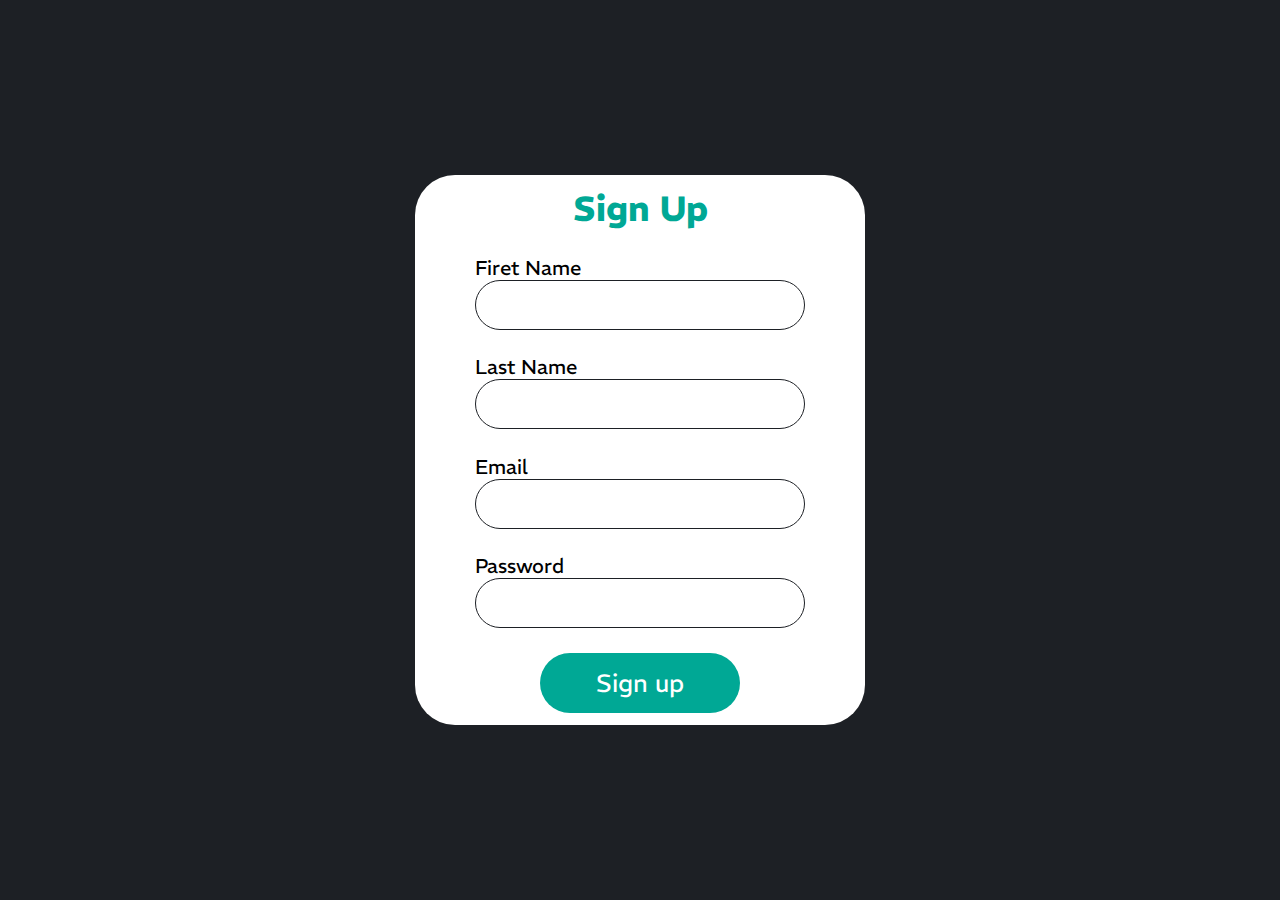
<file: register.html>
<!DOCTYPE html>
<html lang="en">
<head>
  <meta charset="UTF-8">
  <meta name="viewport" content="width=device-width, initial-scale=1.0">
  <link rel="stylesheet" href="./css/all.css">
  <link rel="stylesheet" href="./css/style.css">
  <title>Clothes</title>
</head>
<body>
  <div class="sign-in-up">
    <form action="" method="post">
      <h1>sign up</h1>
      <div>
        <label for="firet-name">Firet Name</label>
        <input type="text" name="firet-name" id="firet-name">
      </div>
      <div>
        <label for="last-name">Last Name</label>
        <input type="text" name="last-name" id="last-name">
      </div>
      <div>
        <label for="email">Email</label>
        <input type="email" name="email" id="email">
      </div>
      <div>
        <label for="password">Password</label>
        <input type="password" name="password" id="password">
      </div>
      <button type="submit">Sign up</button>
    </form>
  </div>
  <script src="./js/script.js"></script>
</body>
</html>
</file>
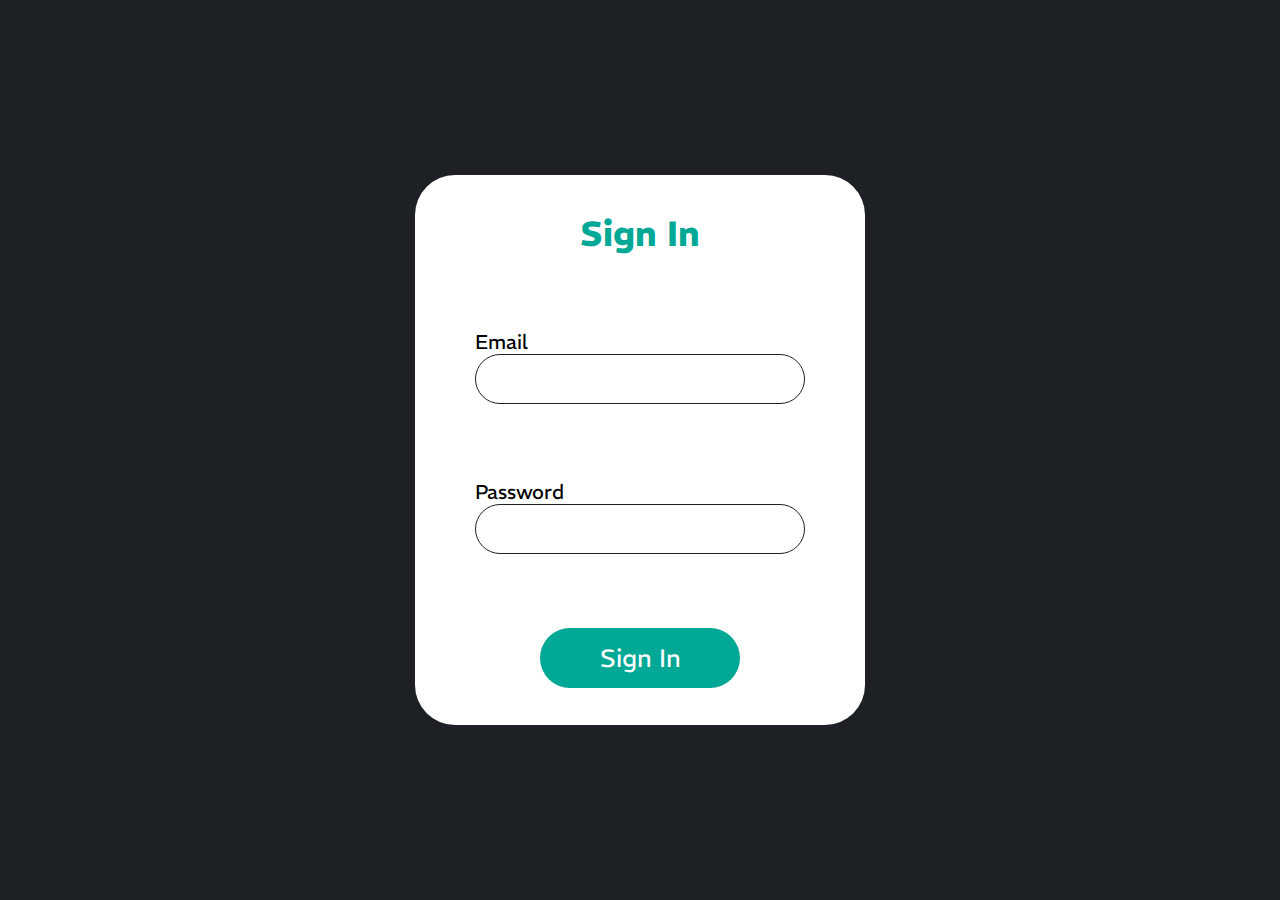
<file: sign-in.html>
<!DOCTYPE html>
<html lang="en">
<head>
  <meta charset="UTF-8">
  <meta name="viewport" content="width=device-width, initial-scale=1.0">
  <link rel="stylesheet" href="./css/all.css">
  <link rel="stylesheet" href="./css/style.css">
  <title>Clothes</title>
</head>
<body>
  <div class="sign-in-up">
    <form action="" method="post">
      <h1>sign in</h1>
      <div>
        <label for="email">Email</label>
        <input type="email" name="email" id="email">
      </div>
      <div>
        <label for="password">Password</label>
        <input type="password" name="password" id="password">
      </div>
      <button type="submit">Sign In</button>
    </form>
  </div>
  <script src="./js/script.js"></script>
</body>
</html>
</file>
<file: css/style.css>
@import url('https://fonts.googleapis.com/css2?family=REM:wght@100;200;300;400;500;600;700;800;900&display=swap');

* {
  margin: 0;
  padding: 0;
  box-sizing: border-box;
  font-family: 'REM', sans-serif;
}

:root {
  --orange: hsl(173, 100%, 33%);
  --orange-hover: hsl(173, 100%, 30%);
  --navbar-color: rgba(0, 0, 0, 0.7);
  --Very-dark-blue: hsl(220, 13%, 13%);
  --Very-plus-dark-blue: hsl(240, 10%, 8%);
  --pale-orange: hsl(25, 100%, 94%);
  --Dark-grayish-blue: hsl(219, 9%, 45%);
  --Grayish-blue: hsl(220, 14%, 75%);
  --Light-grayish-blue: hsl(223, 64%, 98%);
  --White: hsl(0, 0%, 100%);
  --black: rgb(0, 0, 0);
  --font-size-site-name: 60px;
  --font-size-first-letter-site-name: 80px;
  --font-weight-site-name: 900;
  --transition: all 0.3s ease;
  --h1: 100px;
  --raduis: 40px;
}

html {
  scroll-behavior: smooth;
}
::-webkit-scrollbar {
  width: 12px;
}
::-webkit-scrollbar-track {
  background-color: var(--Very-dark-blue);
}
::-webkit-scrollbar-thumb {
  background-color: var(--Light-grayish-blue);
  border-radius: 5px;
  -webkit-border-radius: 5px;
  -moz-border-radius: 5px;
  -ms-border-radius: 5px;
  -o-border-radius: 5px;
}

/* ! End Style Nve */
header {
  position: fixed;
  width: 100%;
  height: 100px;
  background-color: var(--Very-dark-blue);
  z-index: 1000;
}
header nav {
  display: flex;
  align-items: center;
  justify-content: space-between;
  height: inherit;
  padding: 0 2.5%;
}
header nav h1 {
  font-size: var(--font-size-site-name);
  font-weight: var(--font-weight-site-name);
  text-transform: capitalize;
  letter-spacing: 5px;
  color: var(--White);
}
header nav h1::first-letter {
  font-size: var(--font-size-first-letter-site-name);
  color: var(--orange);
}
header nav ul {
  width: 50%;
  display: flex;
  align-items: center;
  justify-content: space-between;
}
@media screen and (max-width: 1300px) {
  header nav ul {
    position: absolute;
    top: 100px;
    right: 0;
    width: 100%;
    height: 290px;
    display: none;
    flex-direction: column;
    align-items: center;
    justify-content: space-between;
    background-color: var(--Very-dark-blue);
  }
}
header nav ul li {
  list-style: none;
}
@media screen and (max-width: 1300px) {
  header nav ul li {
    width: 100%;
    text-align: center;
    border-bottom: 1px solid var(--black);
    transition: var(--transition);
    -webkit-transition: var(--transition);
    -moz-transition: var(--transition);
    -ms-transition: var(--transition);
    -o-transition: var(--transition);
}
  header nav ul li:hover {
    border-bottom: 1px solid var(--orange);
  }
}
header nav ul li a {
  font-size: 30px;
  text-transform: capitalize;
  text-decoration: none;
  color: var(--White);
  transition: var(--transition);
  -webkit-transition: var(--transition);
  -moz-transition: var(--transition);
  -ms-transition: var(--transition);
  -o-transition: var(--transition);
}
header nav ul li a:hover {
  color: var(--orange-hover);
}
header nav .bars-icon {
  display: none;
  cursor: pointer;
}
@media screen and (max-width: 1300px) {
  header nav .bars-icon {
    display: block;
  }
}
header nav .fa-solid {
  font-size: 30px;
  color: var(--White);
}
/* ! Satrt Style Nav */

/* ! Start Style Main */
main {
  display: grid;
  grid-template-rows: 100vh auto auto auto;
  grid-template-areas: "home" "courses" "about" "contact";
}
main .home{
  grid-area: home;
  display: flex;
  align-items: center;
  justify-content: center;
  width: 100%;
  height: 100vh;
  background-image: linear-gradient(rgba(0,0,0,0.5), rgba(0,0,0,0.5)),
                    url("../images/student-online-cute-girl.jpg");
  background-position: center;
  background-repeat: no-repeat;
  background-size: cover;
  object-fit: contain;
}
main .home div {
  display: flex;
  flex-direction: column;
  align-items: center;
  justify-content: center;
}
main .home div h1 {
  font-size: var(--h1);
  text-transform: capitalize;
  color: var(--Light-grayish-blue);
}
@media screen and (max-width: 755px) {
  main .home div h1 {
    font-size: 70px;
  }
}
@media screen and (max-width: 520px) {
  main .home div h1 {
    font-size: 50px;
  }
}
main .home div a {
  width: 200px;
  height: 75px;
  padding: 23px 0px;
  font-size: 25px;
  text-decoration: none;
  text-align: center;
  color: black;
  background-color: var(--Light-grayish-blue);
  border-radius: var(--raduis);
  -webkit-border-radius: var(--raduis);
  -moz-border-radius: var(--raduis);
  -ms-border-radius: var(--raduis);
  -o-border-radius: var(--raduis);
  transition: var(--transition);
  -webkit-transition: var(--transition);
  -moz-transition: var(--transition);
  -ms-transition: var(--transition);
  -o-transition: var(--transition);
}
main .home div a:hover {
background-color: var(--orange);
}
main .courses {
  grid-area: courses;
  display: flex;
  flex-direction: column;
  align-items: center;
  justify-content: space-around;
  min-height: 80vh;
  padding: 60px 2.5%;
}
main .courses h1 {
  font-size: var(--h1);
  color: black;
  text-transform: capitalize;
}
@media screen and (max-width: 755px) {
  main .courses h1 {
    font-size: 70px;
  }
}
@media screen and (max-width: 520px) {
  main .courses h1 {
    font-size: 50px;
  }
}
main .courses .courses-flex {
  display: flex;
  flex-direction: row;
  flex-wrap: wrap;
  align-content: center;
  justify-content: space-around;
  gap: 50px;
}
main .courses .courses-flex .course {
  display: flex;
  flex-direction: column;
  justify-content: space-evenly;
  width: 360px;
  height: 370px;
  box-shadow: 5px 13px 60px #0000005c;
  border-radius: var(--raduis);
  -webkit-border-radius: var(--raduis);
  -moz-border-radius: var(--raduis);
  -ms-border-radius: var(--raduis);
  -o-border-radius: var(--raduis);
}
main .courses .courses-flex .course img{
  border-radius: inherit;
  -webkit-border-radius: inherit;
  -moz-border-radius: inherit;
  -ms-border-radius: inherit;
  -o-border-radius: inherit;
}

main .courses .courses-flex .course .details {
  display: flex;
  flex-direction: column;
  align-items: center;
  justify-content: space-around;
}
main .courses .courses-flex .course .details .name {
  color: black;
  font-size: 35px;
  font-weight: 800;
}
main .courses .courses-flex .course .details .price {
  color: black;
  font-size: 35px;
  font-weight: 800;
}
main .courses .courses-flex .course .details a {
  width: 107px;
  height: 45px;
  padding: 10px 0px;
  font-size: 20px;
  text-decoration: none;
  text-align: center;
  color: var(--White);
  background-color: var(--orange);
  border-radius: 40px;
  -webkit-border-radius: 40px;
  -moz-border-radius: 40px;
  -ms-border-radius: 40px;
  -o-border-radius: 40px;
  transition: var(--transition);
  -webkit-transition: var(--transition);
  -moz-transition: var(--transition);
  -ms-transition: var(--transition);
  -o-transition: var(--transition);
}
main .courses .courses-flex .course .details a:hover {
  background-color: var(--orange-hover);
}
main .about{
  grid-area: about;
  display: flex;
  flex-direction: column;
  align-items: center;
  justify-content: center;
  gap: 35px;
  width: 100%;
  min-height: 65vh;
  padding: 40px 0;
  background-image: linear-gradient(rgba(0,0,0,0.5), rgba(0,0,0,0.5)),
                    url("../images/woman-sits-desk-office-writing-piece-paper.jpg");
  background-position: center;
  background-repeat: no-repeat;
  background-size: cover;
  object-fit: contain;
}

main .about div {
  display: flex;
  flex-direction: column;
  align-items: center;
}

main .about div h1 {
  font-size: var(--h1);
  color: var(--White);
  text-transform: capitalize;
  padding: 0 0 20px;
}

@media screen and (max-width: 755px) {
  main .about div h1 {
    font-size: 70px;
  }
}
@media screen and (max-width: 520px) {
  main .about div h1 {
    font-size: 50px;
  }
}
main .about div h2 {
  font-size: 60px;
  color: var(--White);
  text-transform: capitalize;
  padding: 0 0 20px;
}

@media screen and (max-width: 755px) {
  main .about div h2 {
    font-size: 50px;
  }
}
@media screen and (max-width: 520px) {
  main .about div h2 {
    font-size: 40px;
  }
}
main .about div p {
  max-width: 90%;
  font-size: 30px;
  text-align: center;
  color: var(--pale-orange);
}
@media screen and (max-width: 755px) {
  main .about div p {
    font-size: 20px;
  }
}
main .contact {
  padding: 40px 0;
  width: 100%;
  height: 50vh;
  display: flex;
  flex-direction: column;
  align-items: center;
  justify-content: space-around;
}

main .contact h1 {
  font-size: 50px;
  color: var(--orange);
  text-transform: capitalize;
  text-align: center;
}

@media screen and (max-width: 755px) {
  main .contact h1 {
    font-size: 40px;
  }
}
@media screen and (max-width: 520px) {
  main .contact h1 {
    font-size: 30px;
  }
}

main .contact form {
  display: flex;
  flex-direction: column;
  align-items: center;
  justify-content: center;
  gap: 30px;
}
main .contact form input[type="email"],
main .contact form input[type="text"] {
  width: 550px;
  height: 60px;
  outline: none;
  border: 0.5px solid var(--Very-dark-blue);
  border-radius: var(--raduis);
  -webkit-border-radius: var(--raduis);
  -moz-border-radius: var(--raduis);
  -ms-border-radius: var(--raduis);
  -o-border-radius: var(--raduis);
  font-size: 25px;
  padding-left: 20px;
  transition: var(--transition);
  -webkit-transition: var(--transition);
  -moz-transition: var(--transition);
  -ms-transition: var(--transition);
  -o-transition: var(--transition);
}
main .contact form input[type="email"]:focus,
main .contact form input[type="text"]:focus {
  border: 0.5px solid var(--orange-hover);
  box-shadow: 0px 0px 150px var(--orange-hover);
}
main .contact form input[type="submit"] {
  width: 200px;
  height: 60px;
  outline: none;
  border: none;
  color: var(--White);
  background-color: var(--orange);
  border-radius: var(--raduis);
  -webkit-border-radius: var(--raduis);
  -moz-border-radius: var(--raduis);
  -ms-border-radius: var(--raduis);
  -o-border-radius: var(--raduis);
  font-size: 25px;
  transition: var(--transition);
  -webkit-transition: var(--transition);
  -moz-transition: var(--transition);
  -ms-transition: var(--transition);
  -o-transition: var(--transition);
}
main .contact form input[type="submit"]:hover {
  background-color: var(--orange-hover);
  cursor: pointer;
}
@media screen and (max-width: 710px) {
  main .contact form input[type="email"],
  main .contact form input[type="text"]  {
    width: 400px;
  }
}
@media screen and (max-width: 450px) {
  main .contact form input[type="email"],
  main .contact form input[type="text"]  {
    width: 300px;
  }
}
/* ! End Style Main */

/* ! Start Style Footer */
footer {
  display: flex;
  flex-direction: row;
  flex-wrap: wrap;
  align-items: baseline;
  justify-content: space-around;
  width: 100%;
  min-height: 40vh;
  gap: 40px;
  padding: 40px 0;
  background-color: var(--Very-dark-blue);
}
@media screen and (max-width: 1000px) {
  footer {
    flex-direction: column;
    align-items: center;
    justify-content: center;
  }
}
footer h1 {
  font-size: var(--font-size-site-name);
  font-weight: var(--font-weight-site-name);
  text-transform: capitalize;
  letter-spacing: 8px;
  color: var(--White);
}

footer h1::first-letter {
  font-size: var(--font-size-first-letter-site-name);
  color: var(--orange);
}

footer .footer-links {
  display: flex;
  flex-direction: column;
  align-items: center;
  justify-content: space-evenly;
}
footer .footer-links li {
  list-style: none;
}
footer .footer-links > li {
  color: var(--White);
  font-size: 40px;
  font-weight: 700;
  text-transform: uppercase;
}
footer .footer-links li a {
  color: var(--White);
  font-size: 25px;
  font-weight: 500;
  text-transform: capitalize;
  text-decoration: none;
  transition: var(--transition);
  -webkit-transition: var(--transition);
  -moz-transition: var(--transition);
  -ms-transition: var(--transition);
  -o-transition: var(--transition);
}
footer .footer-links.social-links li a {
  font-size: 40px;
}
footer .footer-links.social-links li a:hover {
  font-size: 45px;
}
footer .footer-links li a:hover {
  color: var(--Grayish-blue);
  font-size: 30px;
}
/* ! End Style Footer */

.copy-right {
  width: 100%;
  height: 30px;
  background-color: var(--Very-plus-dark-blue);
}

.copy-right p {
  color: var(--White);
  font-size: 20px;
  font-weight: 700;

  text-align: center;
  height: inherit;
}




.sign-in-up {
  width: 100%;
  height: 100vh;
  display: flex;
  align-items: center;
  justify-content: center;
  background-color: var(--Very-dark-blue);
}

.sign-in-up form {
  width: 450px;
  height: 550px;
  background-color: var(--White);
  display: flex;
  flex-direction: column;
  align-items: center;
  justify-content: space-around;
  border-radius: var(--raduis);
  -webkit-border-radius: var(--raduis);
  -moz-border-radius: var(--raduis);
  -ms-border-radius: var(--raduis);
  -o-border-radius: var(--raduis);
}

.sign-in-up form h1 {
  font-size: 35px;
  text-transform: capitalize;
  color: var(--orange);
}

.sign-in-up form div {
  display: flex;
  flex-direction: column;
}

.sign-in-up form div label {
  font-size: 20px;
  text-transform: capitalize;
}

.sign-in-up form div input {
  width: 330px;
  height: 50px;
  outline: none;
  border: 0.5px solid var(--Very-dark-blue);
  border-radius: var(--raduis);
  -webkit-border-radius: var(--raduis);
  -moz-border-radius: var(--raduis);
  -ms-border-radius: var(--raduis);
  -o-border-radius: var(--raduis);
  font-size: 20px;
  padding-left: 20px;
  transition: var(--transition);
  -webkit-transition: var(--transition);
  -moz-transition: var(--transition);
  -ms-transition: var(--transition);
  -o-transition: var(--transition);
}
.sign-in-up form div input:focus {
  border: 0.5px solid var(--orange-hover);
  box-shadow: 0px 0px 150px var(--orange-hover);
}

.sign-in-up form button {
  width: 200px;
  height: 60px;
  outline: none;
  border: none;
  color: var(--White);
  background-color: var(--orange);
  border-radius: var(--raduis);
  -webkit-border-radius: var(--raduis);
  -moz-border-radius: var(--raduis);
  -ms-border-radius: var(--raduis);
  -o-border-radius: var(--raduis);
  font-size: 25px;
  transition: var(--transition);
  -webkit-transition: var(--transition);
  -moz-transition: var(--transition);
  -ms-transition: var(--transition);
  -o-transition: var(--transition);
}
.sign-in-up form button:hover {
  background-color: var(--orange-hover);
  cursor: pointer;
}
</file>
